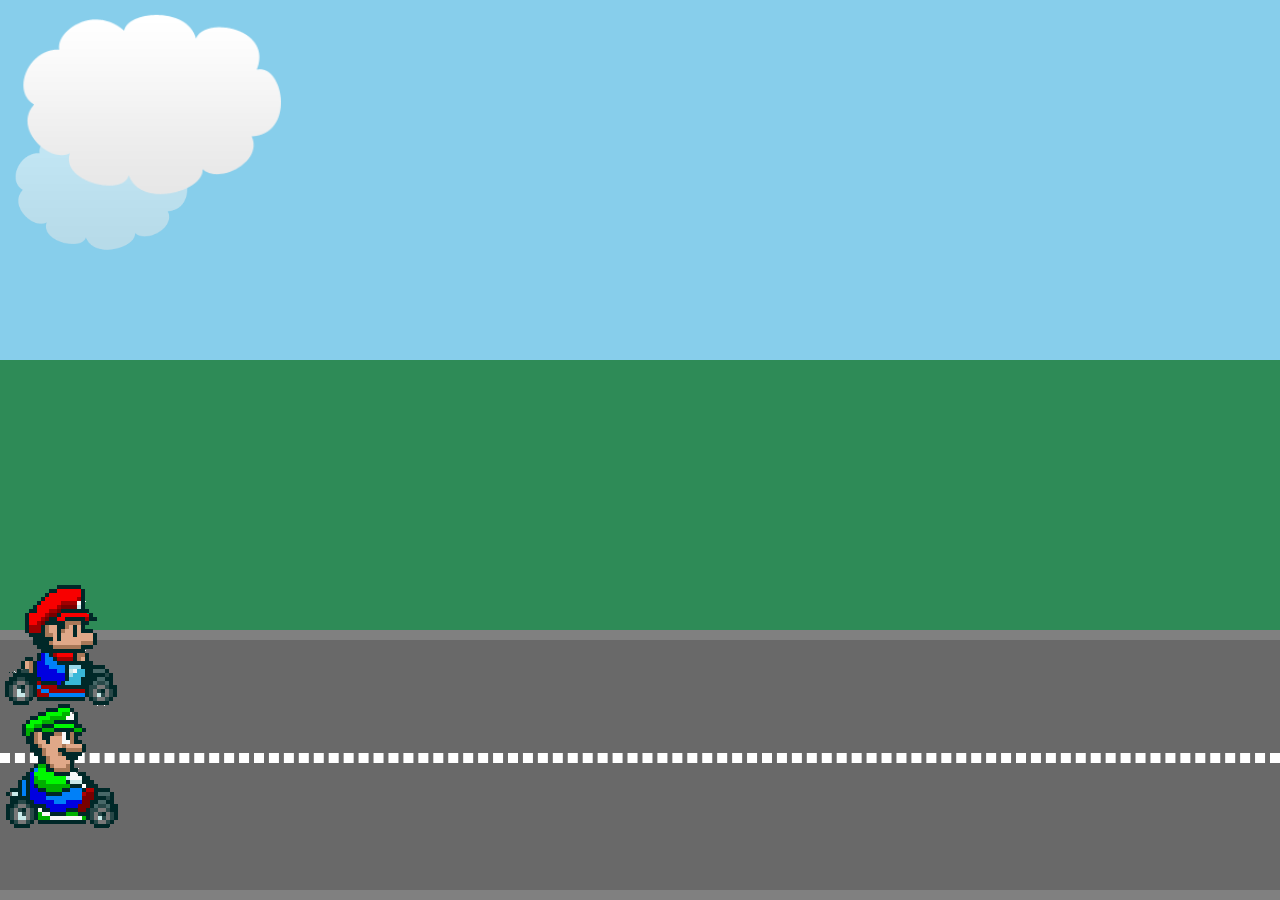
<file: mario-examples/index.html>
<!DOCTYPE html>
<head>
  <title>Mario Kart Animations</title>
  <link href="style.css" rel="stylesheet" type="text/css">
</head>
<body>
  <div class="sky">
    <img class="cloud" src="img/cloud.png">
      <img class="cloud" src="img/cloud.png">
    </div>
  <div class="grass"></div>
  <div class="road">
    <div class="lines"></div>
      <img class="mario" src="img/mario.png">
      <img class="luigi" src="img/luigi.png">
  </div>
</body>
</file>
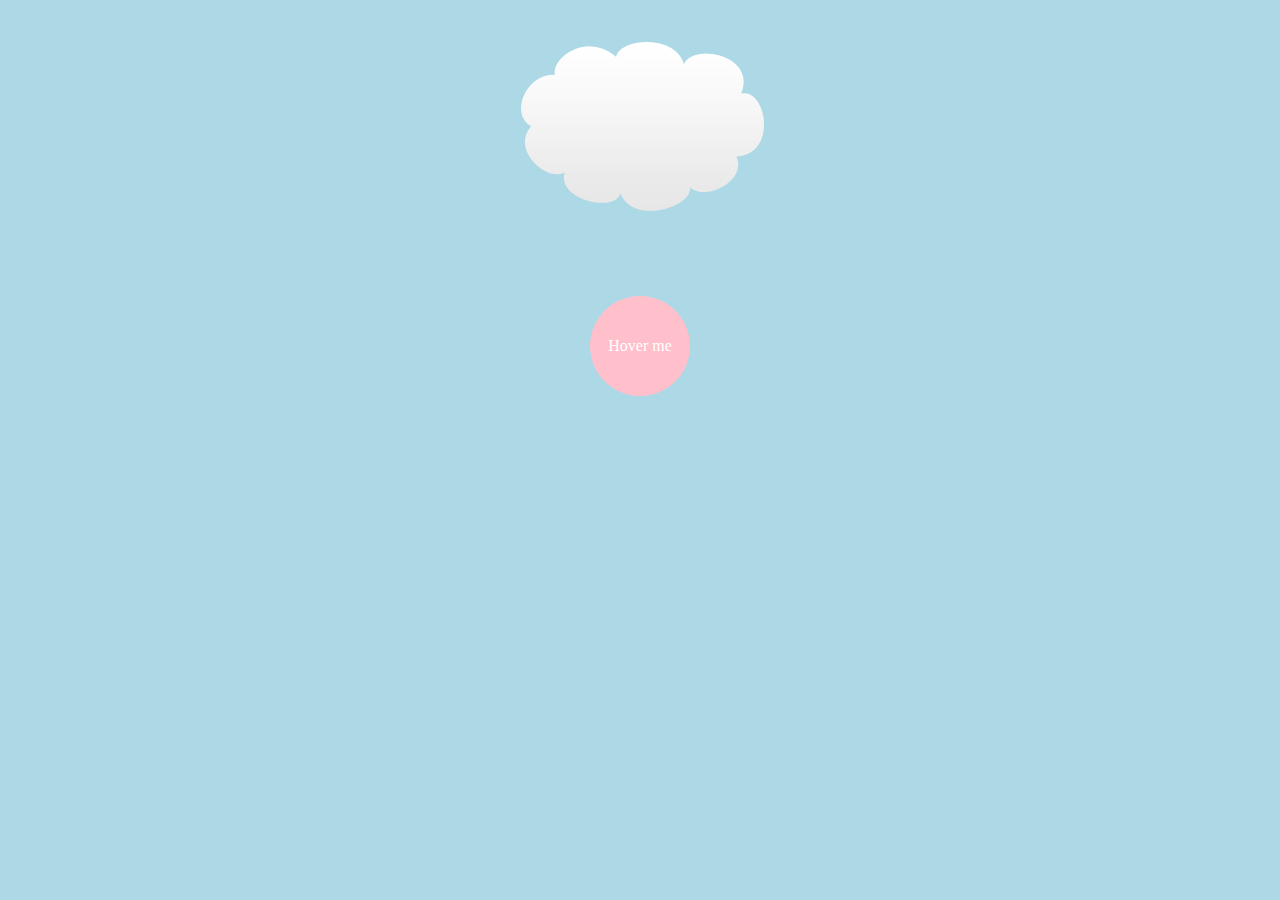
<file: TEST1/index.html>
<!DOCTYPE html>
<html>
<head>
  <title>Basket Example</title>
  <link href="style.css" rel="stylesheet" type="text/css">
</head>
<body>
  <div class="wrapper">
      <img src="images/cloud.png">
      <div class="circle"> Hover me </div>

  </div>
</body>
</html>
</file>
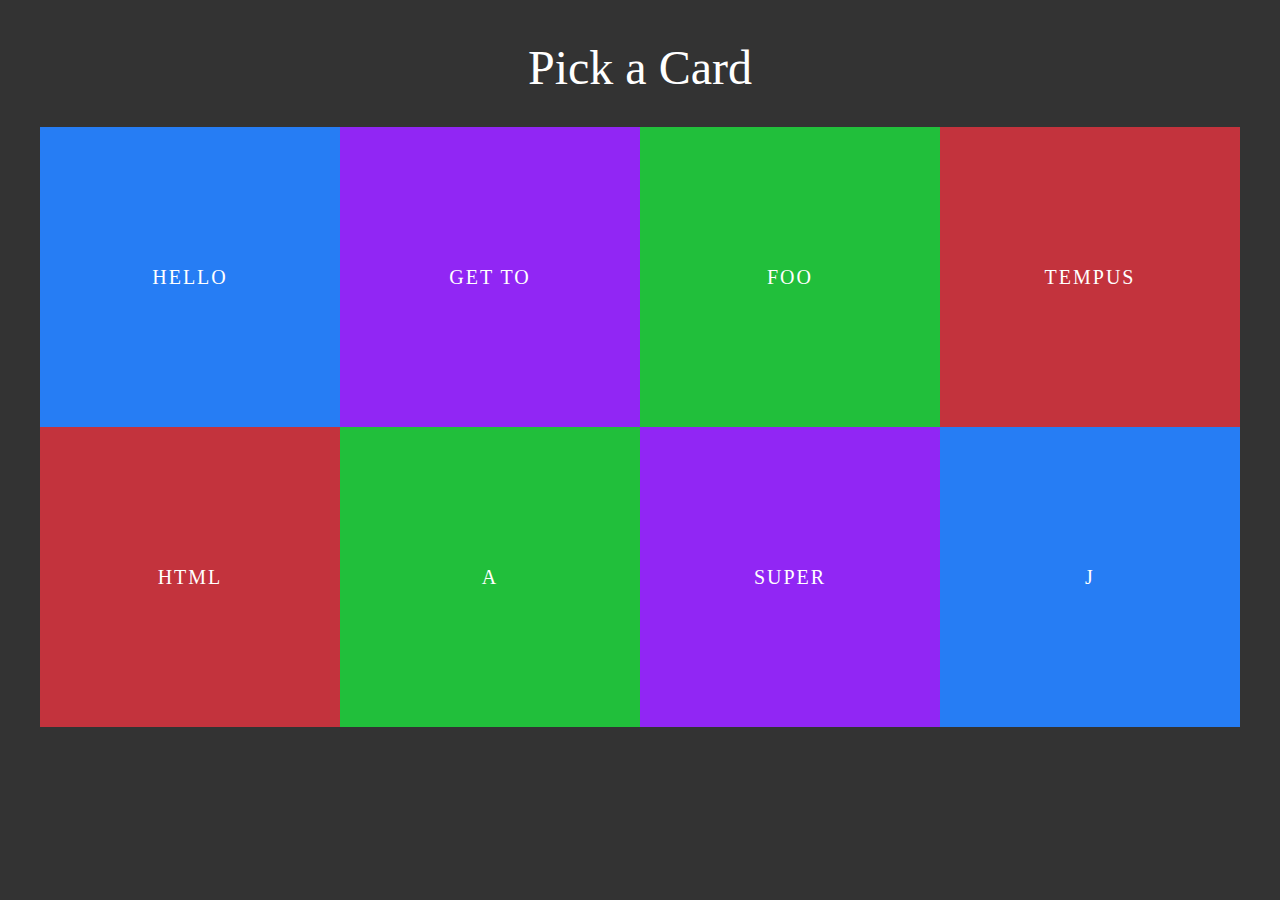
<file: rotate-examples/panels.html>
<!DOCTYPE html>
<head>
  <title>Basket Example</title>
  <link href="style.css" rel="stylesheet" type="text/css">
</head>
<body>
  <div class="wrapper">
    <h1>Pick a Card</h1>
    <ul class="panels">
      <li>
        <div class="front" style="background: #267df4">Hello</div>
        <div class="back" style="background: #4c8fea">World</div>
      </li>
      <li>
        <div class="front" style="background: #9126f4">Get to</div>
        <div class="back" style="background: #a144f7">The chopper</div>
      </li>
      <li>
        <div class="front" style="background: #21bf3b">foo</div>
        <div class="back" style="background: #4dd763">bar</div>
      </li>
      <li>
        <div class="front" style="background: #c3333d">tempus</div>
        <div class="back" style="background: #e74853">fugit</div>
      </li>
      <li>
        <div class="front" style="background: #c3333d">html</div>
        <div class="back" style="background: #e74853">rocks</div>
      </li>
      <li>
        <div class="front" style="background: #21bf3b">A</div>
        <div class="back" style="background: #4dd763">B</div>
      </li>
      <li>
        <div class="front" style="background: #9126f4">Super</div>
        <div class="back" style="background: #a144f7">Mariokart</div>
      </li>
      <li>
        <div class="front" style="background: #267df4">j</div>
        <div class="back" style="background: #4c8fea">Query</div>
      </li>
    </ul>
  </div>
</body>
</file>
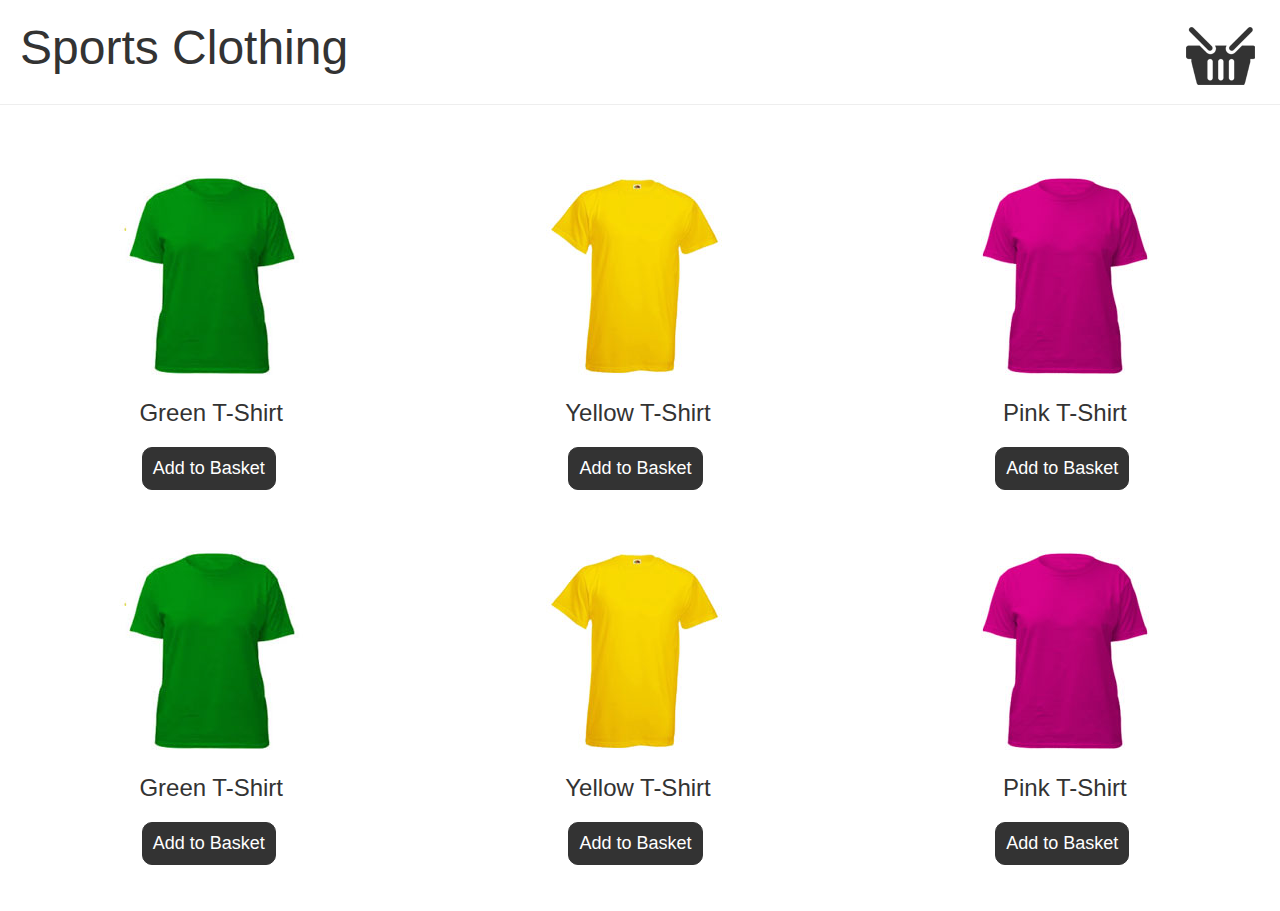
<file: web-examples/basket.html>
<!DOCTYPE html>
<head>
  <title>Basket Example</title>
  <link href="style.css" rel="stylesheet" type="text/css">
  <script src="https://code.jquery.com/jquery-1.12.3.min.js" integrity="sha256-aaODHAgvwQW1bFOGXMeX+pC4PZIPsvn2h1sArYOhgXQ=" crossorigin="anonymous"></script>
</head>
<body class="basket">
  <header>
    <h1>Sports Clothing</h1>
    <div class="basket-icon"><img src="img/basket.png"></div>
  </header>
  <ul class="products">
    <li>
      <img src="img/t-1.jpg">
      <h2>Green T-Shirt</h2>
      <button>Add to Basket</button>
    </li>
    <li>
      <img src="img/t-2.jpg">
      <h2>Yellow T-Shirt</h2>
      <button>Add to Basket</button>
    </li>
    <li>
      <img src="img/t-3.jpg">
      <h2>Pink T-Shirt</h2>
      <button>Add to Basket</button>
    </li>
    <li>
      <img src="img/t-1.jpg">
      <h2>Green T-Shirt</h2>
      <button>Add to Basket</button>
    </li>
    <li>
      <img src="img/t-2.jpg">
      <h2>Yellow T-Shirt</h2>
      <button>Add to Basket</button>
    </li>
    <li>
      <img src="img/t-3.jpg">
      <h2>Pink T-Shirt</h2>
      <button>Add to Basket</button>
    </li>
  </ul>
  <script>
      $("button").on("click", function(){
          $(this).closest("li")
          .find("img")
          .clone()
          .addClass("zoom")
          .appendTo("body");
          setTimeout(function(){
              $(".zoom").remove();
          }, 1000);
      });
    
  </script>
</body>
</file>
<file: mario-examples/style.css>
/*// BASE STYLES //*/

html, body{
  height: 100%;
  width:100%;
  overflow: hidden;
  margin: 0;
}

.grass, .sky, .road{
  position: relative;
}

.sky{
  height: 40%;
  background: skyblue;
}

.grass{
  height: 30%;
  background: seagreen;
}

.road{
  height: 30%;
  background: dimgrey;
  box-sizing: border-box;
  border-top: 10px solid grey;
  border-bottom: 10px solid grey;
  width: 100%;
}

.lines{
  box-sizing: border-box;
  border: 5px dashed #fff;
  height: 0px;
  width: 100%;
  position: absolute;
  top: 45%;
}

/*// ELEMENTS TO ANIMATE //*/

.mario{
    position: absolute;
    top : -60px;
    left: 0px;
    animation: drive  3s both infinite linear , 
                    jump 0.3s 1.2s ease;
}

.luigi{
    
    position: absolute;
    top: 60px;
    left: 0;
    animation-name: drive;
    animation-duration: 5s;
    animation-fill-mode: both;
    animation-iteration-count: infinite;
    animation-timing-function: linear;
}


.cloud{
    position: absolute;
    
}

.cloud:nth-child(1){
    width: 200px;
    top: 120px;
    opacity: 0.5;
    animation: wind 80s linear infinite reverse;   
}


.cloud:nth-child(2){
    width: 300px;
    top: 0px;
    animation: wind 50s linear infinite reverse;
}

/*// KEYFRAMES //*/


@keyframes drive{
    from {
        transform: translateX(-200px)
    }
    to {transform: translateX(1200px)
        
    }
}


@keyframes wind{
    
    from {left: -300px}
    
    to {left: 100%}
}


@keyframes jump{
    0%{ top: -40px}
    50%{top: -100px}
    100%{ top: -40px}
    
}
</file>
<file: TEST1/style.css>
body{
    background: lightblue;
    text-align: center;
    
}

.wrapper{
  width: 100%;
  padding: 20px;
  box-sizing: border-box;
}

img {
    transform: translateY(-200px, 200px);
}

.circle{
    width: 100px;
    padding: 50px 0;
    line-height: 0;
    margin: 68px auto;
    background: pink;
    color: white;
    border-radius:50px;
    cursor: pointer;
    transition: background 1s, transform 0.3s 1s 
        linear;
    
}

.circle:hover{
    background: salmon;
    transform: rotate(360deg);
}
</file>
<file: rotate-examples/style.css>
body{
  background: #333;
  font-family: verdana;
}

.wrapper{
  width: 100%;
  max-width: 1200px;
  margin: 40px auto;
}

h1{
  color: #fff;
  font-weight: normal;
  text-align: center;
  font-size: 48px;
}

.panels{
  list-style-type: none;
  padding: 0;
}

.panels li{
  position: relative;
  width: 25%;
  margin: 0;
  display: block;
  box-sizing: border-box;
  float: left
}

.panels li div{
  width: 100%;
  padding: 50% 0;
  text-align: center;
  color: #fff;
  font-size: 20px;
  text-transform: uppercase;
  letter-spacing: 2px;
  line-height: 0;
  cursor: pointer;
}

/*// ANIMATION STYLES //*/

.panels div.back{
    transform: rotateY(90deg);
}

.panels div.front {
    position: absolute;
}

.panels li:hover div.front {
    animation: twirl 0.2s ease-in forwards;
}


.panels li:hover div.back {
    animation: twirl 0.2s 0.2s ease-out forwards reverse;
}

@keyframes twirl {
    
    0%{transform: rotateY(0deg)}
    100%{transform: rotateY(90deg)}
    
}
</file>
<file: web-examples/style.css>
/*// POP-UP BASE STYLES //*/

body{margin: 0; position: relative;}
body.pop-up{background: #222;}
*{
  font-family: Calibri, sans-serif; 
  font-weight: normal;
  color: #333;
}
h1{
  font-size: 48px;
  margin: 10px 0;
}
p{
  margin-bottom: 40px;
}
#pop-up{
  position: relative; 
  top: 200px; 
  width: 500px; 
  margin: 0 auto; 
  text-align: center;
}
#pop-up .container{
  background: #f0e4d4; 
  padding: 30px; 
  position: absolute; 
  top: 50px; 
  width: 100%; 
  box-sizing: border-box;
}
#pop-up input{
  padding: 10px;
  border: 0;
  border-radius: 10px 0 0 10px;
  border: 1px solid #333;
  font-size: 18px;
}
button{
  padding: 10px;
  border: 0;
  color: #fff;
  background: #333;
  margin-left: -5px;
  margin-left: -5px;
  border-radius: 0 10px 10px 0;
  border: 1px solid #333;
  font-size: 18px;
}
.cross{
  position: absolute;
  top: 10px;
  left: 10px;
  background: #555;
  color: #ddd;
  font-weight: bold;
  width: 22px;
  height: 22px;
  text-align: center;
  border-radius: 11px;
}

/*// POP-UP ANIMATION STYLES //*/
#pop-up {
    top: -400px;
    /*transform-origin: 10px 10px;*/
    animation: drop 0.5s ease forwards,
               swing 2s 3s ease forwards;
    
}

@keyframes drop {
    0%{opacity: 0}
    70%{ transform: translateY(700px)}
    100%{ transform: translateY(650px); opacity: 1;}
}
@keyframes swing {
    0%{ transform: translateY(650px) rotateZ(0deg) }
    40%{transform: translateY(650px) rotateZ(90deg)}
    70%{transform: translateY(650px) rotateZ(70deg)}
    100% {transform: translateY(650px) rotateZ(75deg)}
    
}

/*// BASKET BASE STYLES //*/

header{
  padding: 10px 20px;
  border-bottom: 1px solid #eee;
  background: #fff;
}
header:after{
  display: block;
  content: "";
  clear: both;
}
.basket ul{
  padding: 0;
  margin-top: 40px;
}
.basket li{
  display: inline-block;
  list-style-type: none;
  width: 30%;
  margin: 30px 1.5%;
  text-align: center;
}
.basket button{
  border-radius: 10px;
  cursor: pointer;
}
.basket header div{
  float: right;
  position: relative;
  z-index: 1;
}
.basket header h1{
  float: left;
}

/*// BASKET ANIMATION STYLES //*/

.zoom{
    position: absolute;
    top: 40px;
    right: 50%;
    width: 40px;
    opacity: 0;
    animation: zoom 1s ease forwards;
}

@keyframes zoom {
    0%{opacity:0}
    50%{opacity:1}
    100%{opacity:0; right: 40px}
    
}
</file>
